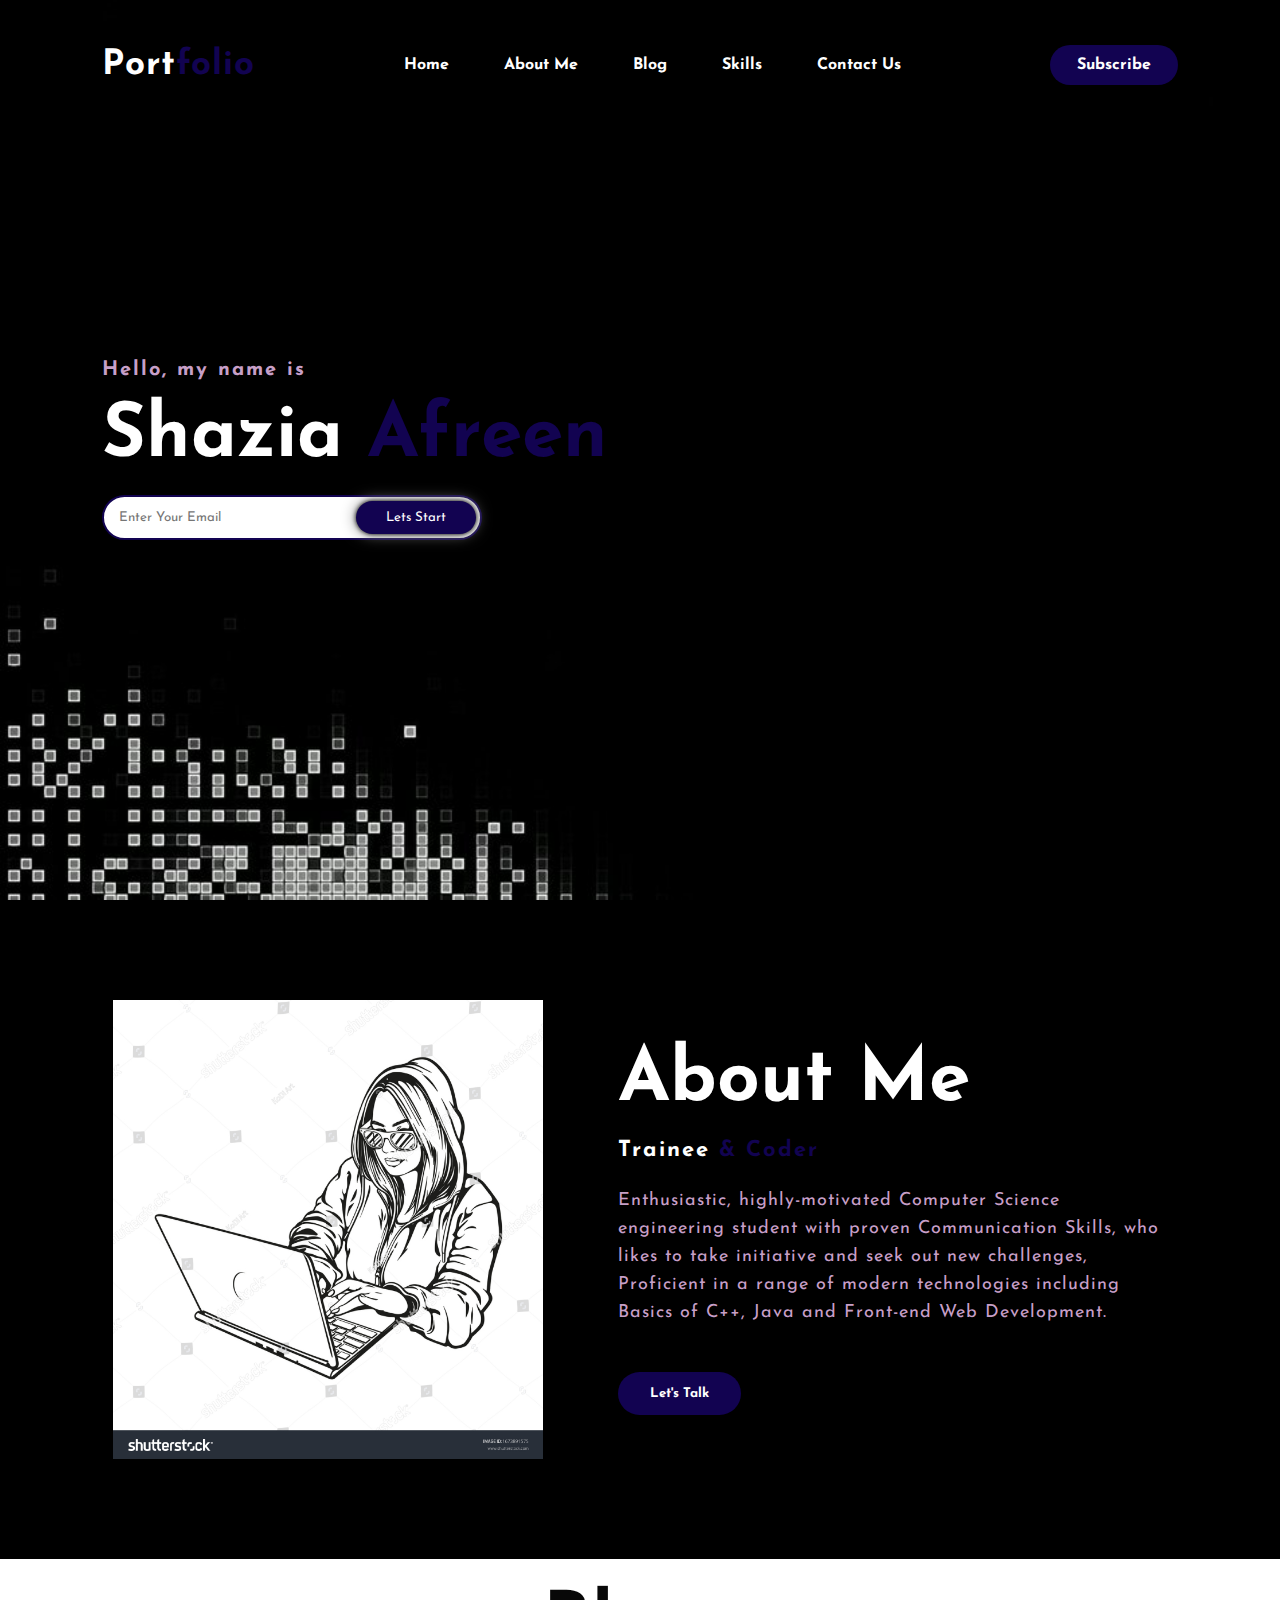
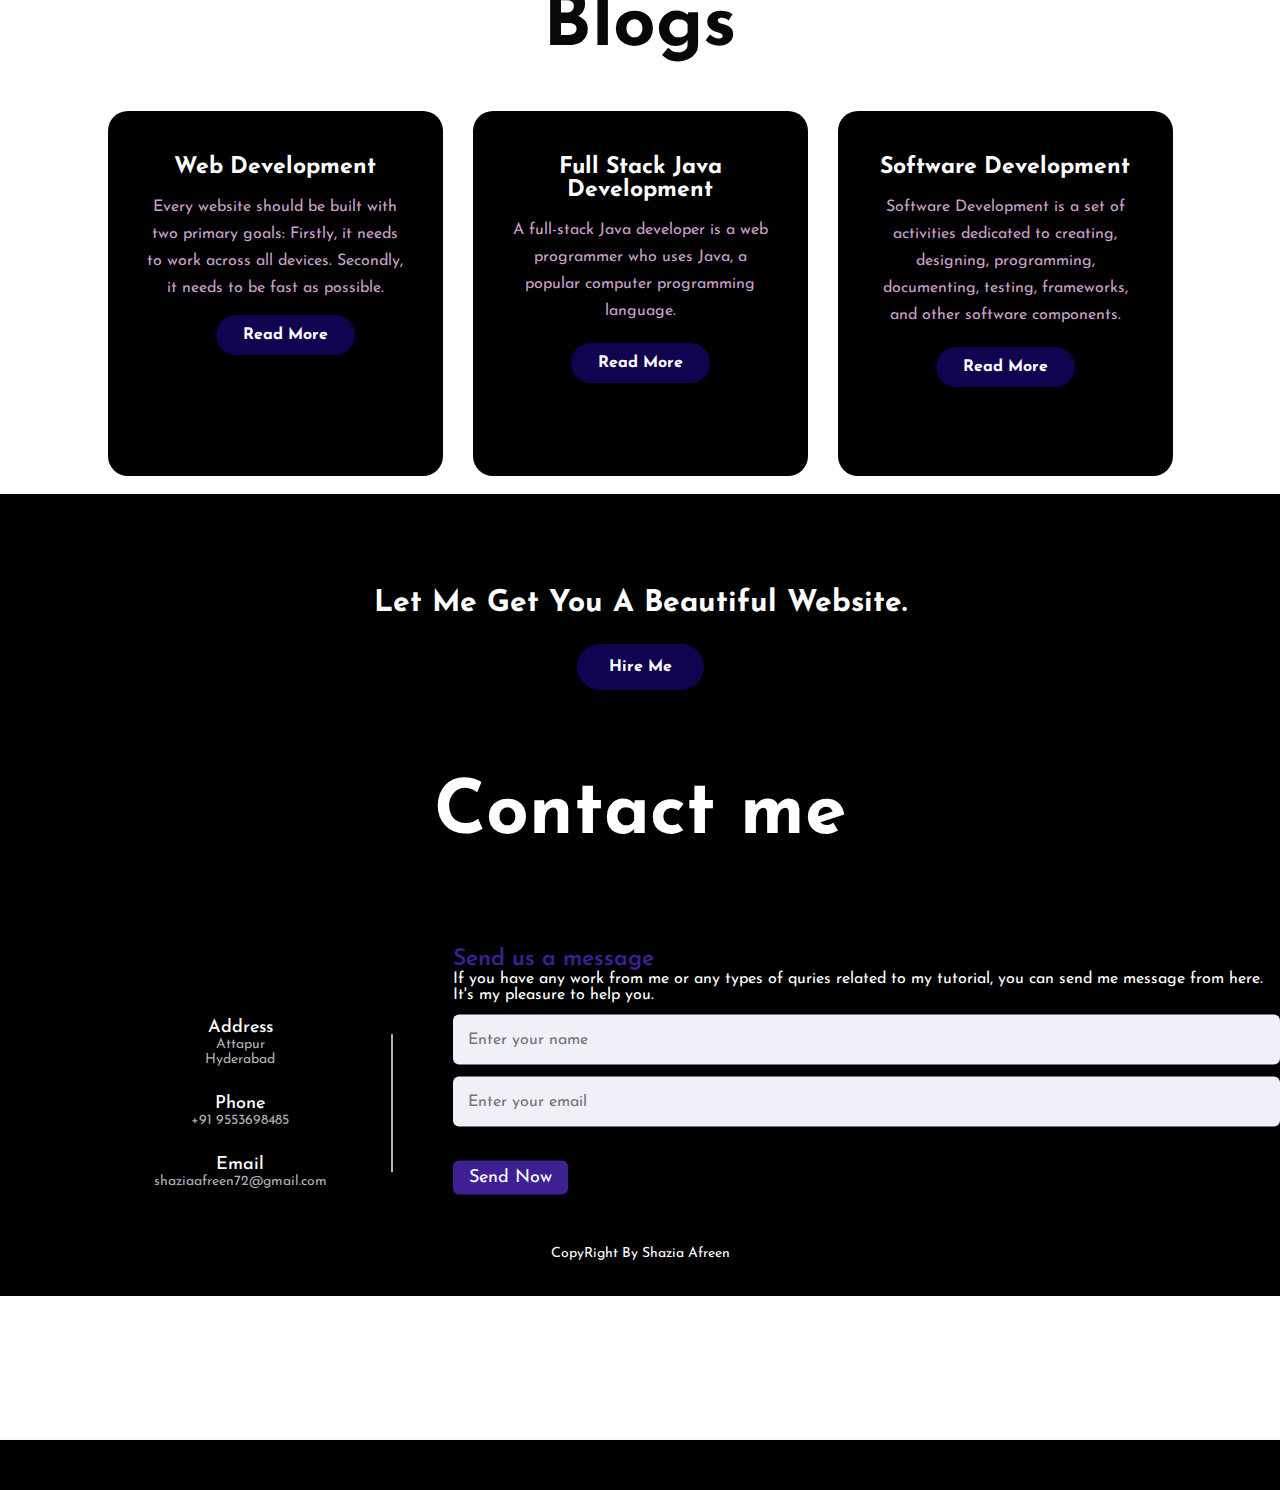
<file: index.html>
<html><head>
	<title>Portfolio website</title>
	<link rel="stylesheet" type="text/css" href="stylee1.css">

	<link rel="preconnect" href="https://fonts.gstatic.com">
  <link href="https://fonts.googleapis.com/css2?family=Josefin+Sans:ital,wght@0,100;0,200;0,300;0,400;0,500;0,600;0,700;1,100;1,200;1,300;1,400;1,500;1,600;1,700&amp;display=swap" rel="stylesheet">

  <link rel="stylesheet" href="https://cdnjs.cloudflare.com/ajax/libs/font-awesome/5.15.3/css/all.min.css" integrity="sha512-iBBXm8fW90+nuLcSKlbmrPcLa0OT92xO1BIsZ+ywDWZCvqsWgccV3gFoRBv0z+8dLJgyAHIhR35VZc2oM/gI1w==" crossorigin="anonymous" referrerpolicy="no-referrer">

</head>
<body>
	<!----hero Section start---->

	<div class="hero">
		<nav>
			<h2 class="logo">Port<span>folio</span></h2>
			<ul>
				
                <li> <a href="#Home">Home</a></li>
                <li><a href="#About Me">About Me</a></li>
                <li><a href="#Blog">Blog</a></li>
               <li><a href="#Skills">Skills</a></li>
            <li><a href="#Contact Us">Contact Us</a></li>
			</ul>
			<a href="https://www.linkedin.com/in/shazia-afreenn/" class="btn">Subscribe</a>
		</nav>

		<div class="content">
			<h4 id="Home">Hello, my name is</h4>
			<h1>Shazia <span>Afreen</span></h1>
			<div class="newslatter">
				<form>
					<input type="email" name="email" id="mail" placeholder="Enter Your Email">
					<input type="submit" name="submit" value="Lets Start">
				</form>
			</div>
		</div>
	</div>

	<!----About section start---->
	<section class="about">
		<div class="main">
			<img src="about.jpg">
			<div class="about-text">
				<h2 id="About Me">About Me</h2>
				<h5>Trainee <span>&amp; Coder</span></h5>
				<p>Enthusiastic, highly-motivated Computer Science engineering student with proven Communication Skills, who likes to take initiative and seek out new challenges, Proficient in a range of modern technologies including Basics of C++, Java and Front-end Web Development.</p>
				<button type="button">Let's Talk</button>
			</div>
		</div>
	</section>

	<!-----blog section start----------->
	<div class="Blog">
		<div class="title">
			<h2 id="Blog">Blogs</h2>
		</div>

		<div class="box">
			<div class="card">
				<i class="fas fa-bars"></i>
				<h5 id="Blog">Web Development</h5>
				<div class="pra">
					<p>Every website should be built with two primary goals: Firstly, it needs to work across all devices. Secondly, it needs to be fast as possible.</p>

					<p style="text-align: center;">
						<li><a class="btn" href="http://127.0.0.1:5500/webdevelopment.html" >Read More</a></li>
					</p>
				</div>
			</div>

			<div class="card">
				<i class="far fa-user"></i>
				<h5>Full Stack Java Development</h5>
				<div class="pra">
					<p>A full-stack Java developer is a web programmer who uses Java, a popular computer programming language. </p>

					<p style="text-align: center;">
						<a class="btn" href="http://127.0.0.1:5500/fullstack.html">Read More</a>
					</p>
				</div>
			</div>

			<div class="card">
				<i class="far fa-bell"></i>
				<h5>Software Development</h5>
				<div class="pra">
					<p>Software Development is a set of activities dedicated to creating, designing, programming, documenting, testing, frameworks, and other software components.</p>

					<p style="text-align: center;">
						<a class="btn" href="http://127.0.0.1:5500/software.html">Read More</a>
					</p>
				</div>
			</div>
		</div>
	</div>

	<!------Contact Me------>
	<div class="contact-me">
		<p id="Contact Us">Let Me Get You A Beautiful Website.</p>
		<a class="button-two" href="https://www.linkedin.com/in/shazia-afreenn/">Hire Me</a>
	</div>
 <br><br><br><br><br><br><br>
	<!------footer start--------->
	<footer>
		 
		<section id="contact">
            <div class="section-content">
                <h1 class="headinng">Contact me</h1>
                
                <div class="container">
                    <div class="content">
                      <div class="left-side">
                        <div class="address details">
                          <i class="fas fa-map-marker-alt"></i>
                          <div class="topic">Address</div>
                          <div class="text-one">Attapur</div>
                          <div class="text-two">Hyderabad</div>
                        </div>
                        <div class="phone details">
                          <i class="fas fa-phone-alt"></i>
                          <div class="topic">Phone</div>
                          
                          <div class="text-two">+91 9553698485</div>
                        </div>
                        <div class="email details">
                          <i class="fas fa-envelope"></i>
                          <div class="topic">Email</div>
                          <div class="text-one">shaziaafreen72@gmail.com</div>
                          </div>
                      </div>
                      <div class="right-side"> <br>
                        <div class="topic-text">Send us a message</div>
                        <p>If you have any work from me or any types of quries related to my tutorial, you can send me message from here. It's my pleasure to help you.</p>
                        <form action="#">
                        <div class="input-box">
                          <input type="text" placeholder="Enter your name">
                        </div>
                        <div class="input-box">
                          <input type="text" placeholder="Enter your email">
                        </div>
                        <div class="input-box message-box">
                        </div>
                        <div class="button">
                          <input type="button" value="Send Now" >
                        </div>
                      </form>
                     </div>
                    </div>
                </div>
              
            </div>
        </section> <br><br>
		<p class="end">CopyRight By Shazia Afreen</p>
	</footer>

</body>
</html>
</file>
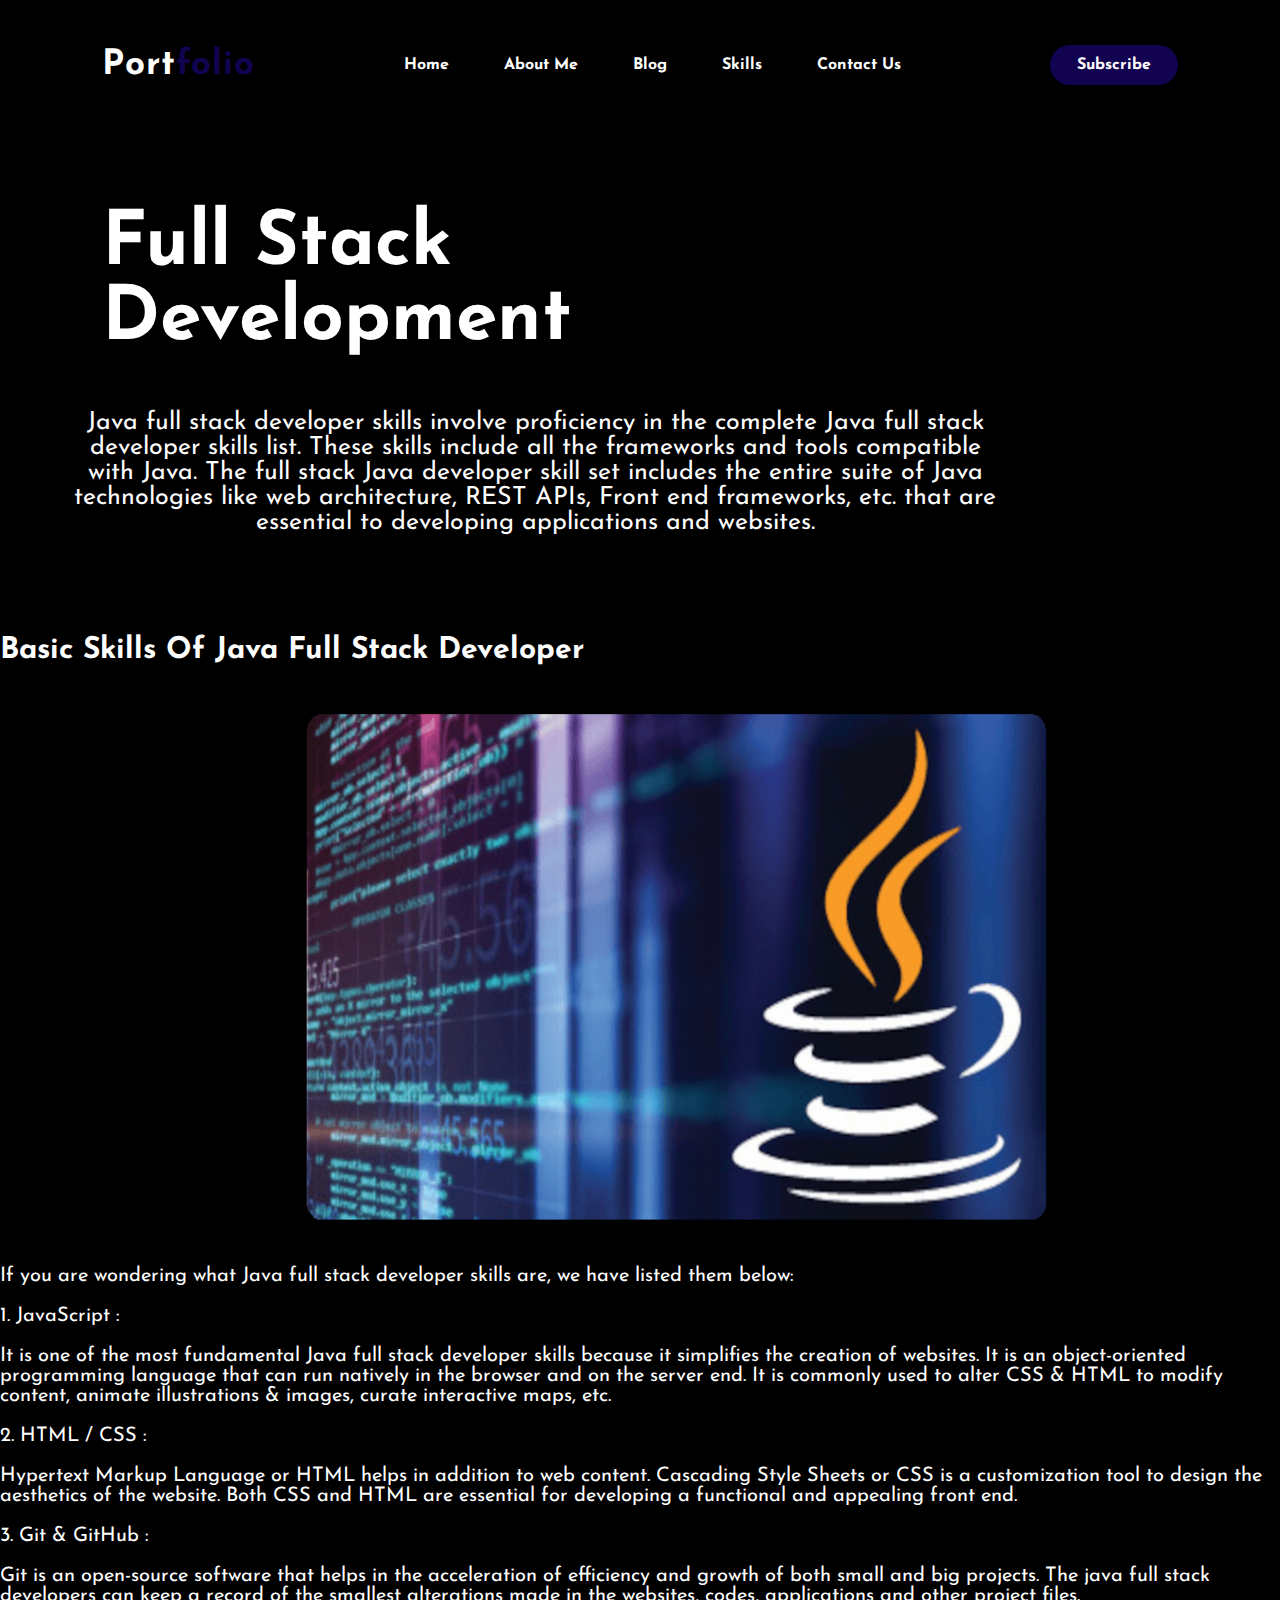
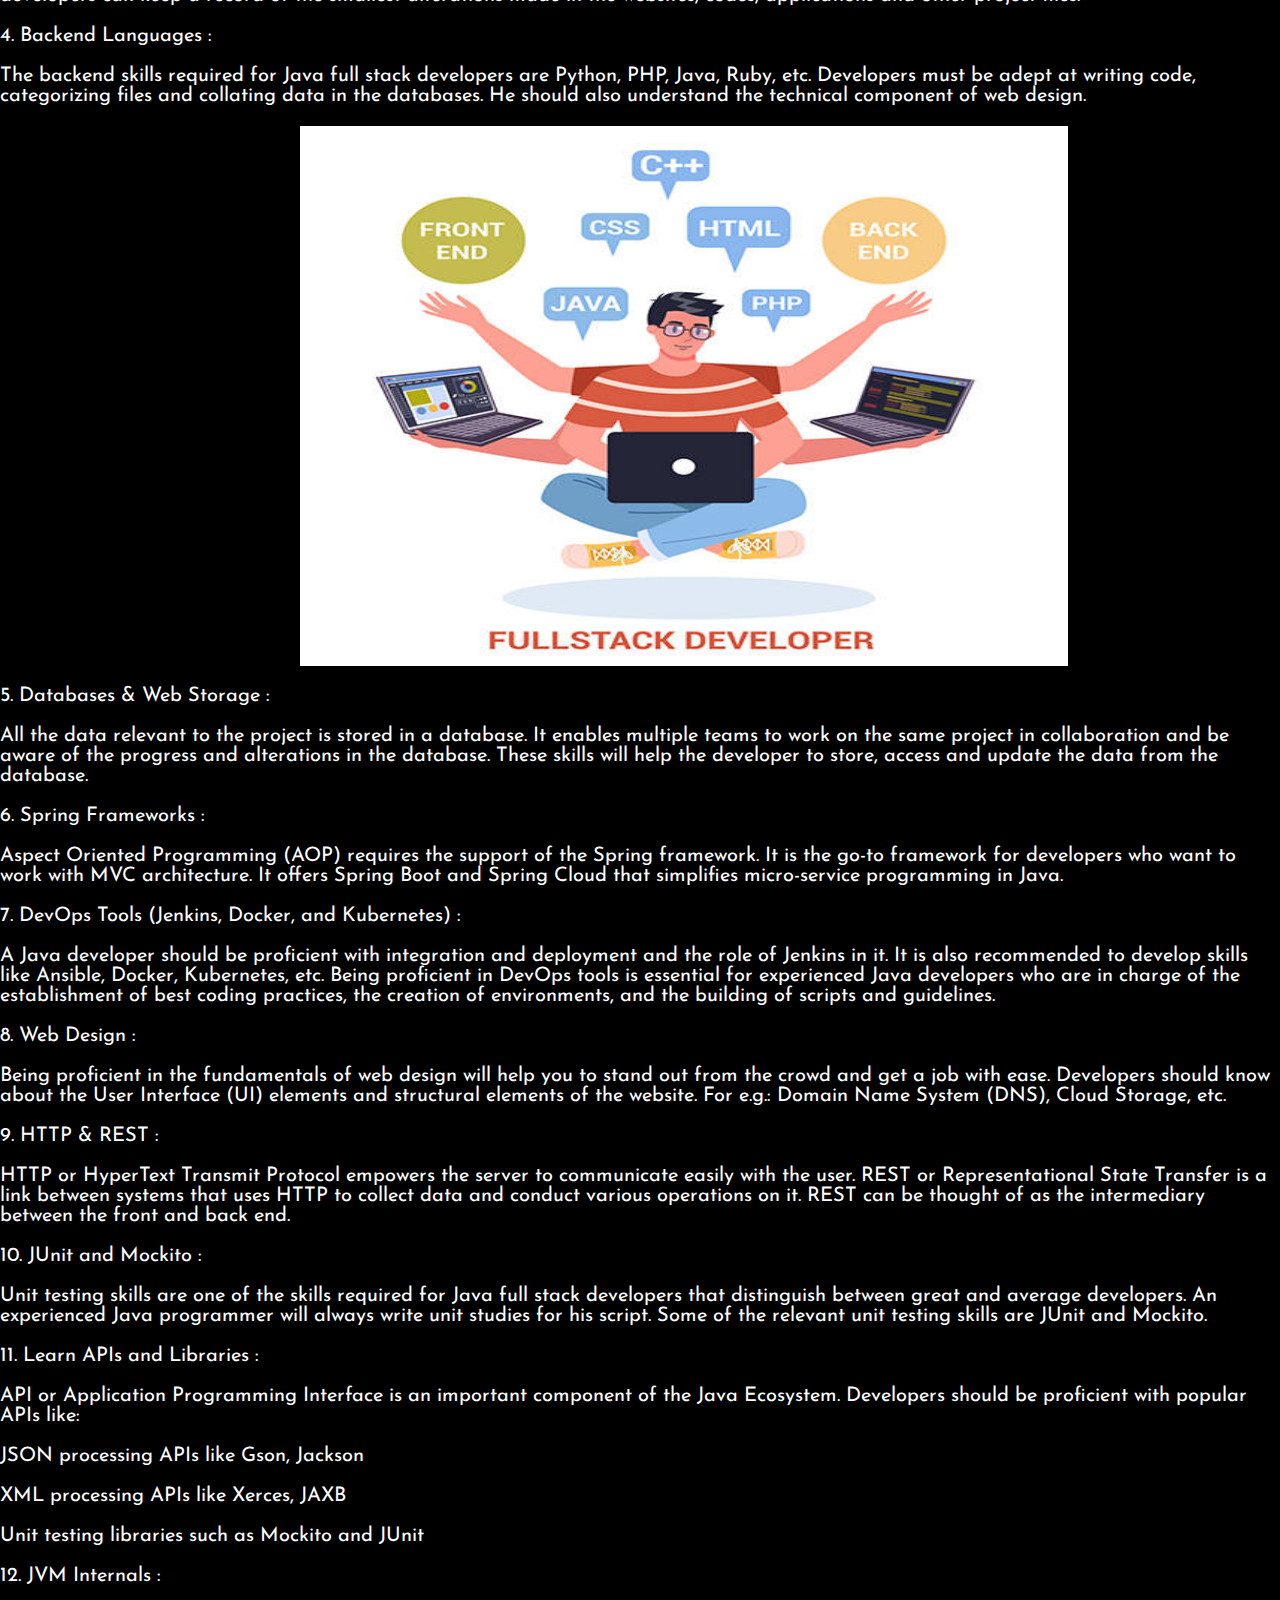
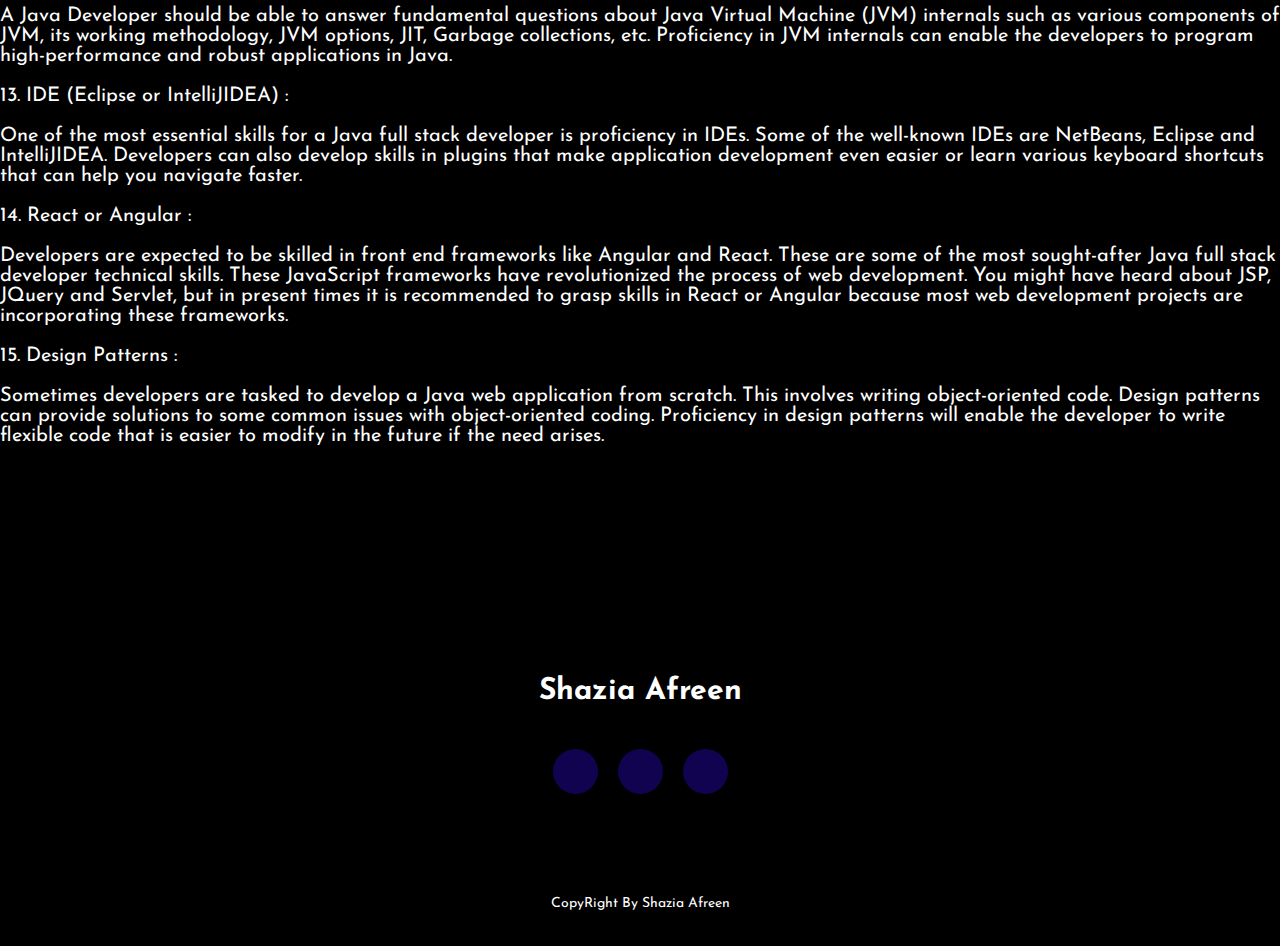
<file: fullstack.html>
<html><head>
	<title>Portfolio website</title>
	<link rel="stylesheet" type="text/css" href="style3.css">
    <link rel="preconnect" type="text" href="exx1.html">
	<link rel="preconnect" href="https://fonts.gstatic.com">
  <link href="https://fonts.googleapis.com/css2?family=Josefin+Sans:ital,wght@0,100;0,200;0,300;0,400;0,500;0,600;0,700;1,100;1,200;1,300;1,400;1,500;1,600;1,700&amp;display=swap" rel="stylesheet">

  <link rel="stylesheet" href="https://cdnjs.cloudflare.com/ajax/libs/font-awesome/5.15.3/css/all.min.css" integrity="sha512-iBBXm8fW90+nuLcSKlbmrPcLa0OT92xO1BIsZ+ywDWZCvqsWgccV3gFoRBv0z+8dLJgyAHIhR35VZc2oM/gI1w==" crossorigin="anonymous" referrerpolicy="no-referrer">

</head>
<body>
	<!----hero Section start---->

	<div class="hero">
		<nav>
			<h2 class="logo">Port<span>folio</span></h2>
			<ul>
				
                <li> <a href="exx1.html#Home">Home</a></li>
                <li><a href="exx1.html#About Me">About Me</a></li>
                <li><a href="exx1.html#Blog">Blog</a></li>
               <li><a href="exx1.html#Skills">Skills</a></li>
            <li><a href="exx1.html#Contact Us">Contact Us</a></li>
			</ul>
			<a href="#" class="btn">Subscribe</a>
		</nav>
        <div class="matter1">
            <nav>
                <h1>Full Stack Development</h1>
                <p>
                    Java full stack developer skills involve proficiency in the complete Java full stack developer skills list. These skills include all the frameworks and tools compatible with Java. The full stack Java developer skill set includes the entire suite of Java technologies like web architecture, REST APIs, Front end frameworks, etc. that are essential to developing applications and websites. 
                </p>
            </nav>
        </div>
    <!---Skills section-->
    <section class="skills1">
        <div class="skills1-text">
            <h2>Basic Skills Of Java Full Stack Developer</h2> <br><br>
            <p>
                <img src="java-full-stack.png" alt=""> <br><br>
                If you are wondering what Java full stack developer skills are, we have listed them below: <br><br>

                1. JavaScript : <br><br>
                It is one of the most fundamental Java full stack developer skills because it simplifies the creation of websites. It is an object-oriented programming language that can run natively in the browser and on the server end. It is commonly used to alter CSS & HTML to modify content, animate illustrations & images, curate interactive maps, etc. 
                <br><br>
                2. HTML / CSS : <br><br>
                Hypertext Markup Language or HTML helps in addition to web content. Cascading Style Sheets or CSS is a customization tool to design the aesthetics of the website. Both CSS and HTML are essential for developing a functional and appealing front end. 
                <br><br>
                3. Git & GitHub : <br><br>
                Git is an open-source software that helps in the acceleration of efficiency and growth of both small and big projects. The java full stack developers can keep a record of the smallest alterations made in the websites, codes, applications and other project files. 
                <br><br>
                4. Backend Languages : <br><br>
                The backend skills required for Java full stack developers are Python, PHP, Java, Ruby, etc. Developers must be adept at writing code, categorizing files and collating data in the databases. He should also understand the technical component of web design. 
                <br><br>
                <img src="fullstackdev.jpg" alt=""> <br><br>
                5. Databases & Web Storage : <br><br>
                All the data relevant to the project is stored in a database. It enables multiple teams to work on the same project in collaboration and be aware of the progress and alterations in the database. These skills will help the developer to store, access and update the data from the database. 
                <br><br>
                6. Spring Frameworks : <br><br>
                Aspect Oriented Programming (AOP) requires the support of the Spring framework. It is the go-to framework for developers who want to work with MVC architecture. It offers Spring Boot and Spring Cloud that simplifies micro-service programming in Java. 
                <br><br>
                7. DevOps Tools (Jenkins, Docker, and Kubernetes) : <br><br>
                A Java developer should be proficient with integration and deployment and the role of Jenkins in it. It is also recommended to develop skills like Ansible, Docker, Kubernetes, etc. Being proficient in DevOps tools is essential for experienced Java developers who are in charge of the establishment of best coding practices, the creation of environments, and the building of scripts and guidelines. 
                <br><br>
                8. Web Design : <br><br>
                Being proficient in the fundamentals of web design will help you to stand out from the crowd and get a job with ease. Developers should know about the User Interface (UI) elements and structural elements of the website. For e.g.: Domain Name System (DNS), Cloud Storage, etc. 
                <br><br>
                9. HTTP & REST : <br><br>
                HTTP or HyperText Transmit Protocol empowers the server to communicate easily with the user. REST or Representational State Transfer is a link between systems that uses HTTP to collect data and conduct various operations on it. REST can be thought of as the intermediary between the front and back end.  
                <br><br>
                10. JUnit and Mockito : <br><br>
                Unit testing skills are one of the skills required for Java full stack developers that distinguish between great and average developers. An experienced Java programmer will always write unit studies for his script. Some of the relevant unit testing skills are JUnit and Mockito. 
                <br><br>
                11. Learn APIs and Libraries : <br><br>
                API or Application Programming Interface is an important component of the Java Ecosystem. Developers should be proficient with popular APIs like: 
                <br><br>
                JSON processing APIs like Gson, Jackson <br><br>
                XML processing APIs like Xerces, JAXB <br><br>
                Unit testing libraries such as Mockito and JUnit <br><br>
                12. JVM Internals : <br><br>
                A Java Developer should be able to answer fundamental questions about Java Virtual Machine (JVM) internals such as various components of JVM, its working methodology, JVM options, JIT, Garbage collections, etc. Proficiency in JVM internals can enable the developers to program high-performance and robust applications in Java. 
                <br><br>
                13. IDE (Eclipse or IntelliJIDEA) :<br><br>
                One of the most essential skills for a Java full stack developer is proficiency in IDEs. Some of the well-known IDEs are NetBeans, Eclipse and IntelliJIDEA. Developers can also develop skills in plugins that make application development even easier or learn various keyboard shortcuts that can help you navigate faster. 
                <br><br>
                14. React or Angular :<br><br>
                Developers are expected to be skilled in front end frameworks like Angular and React. These are some of the most sought-after Java full stack developer technical skills. These JavaScript frameworks have revolutionized the process of web development. You might have heard about JSP, JQuery and Servlet, but in present times it is recommended to grasp skills in React or Angular because most web development projects are incorporating these frameworks. 
                <br><br>
                15. Design Patterns : <br><br>
                Sometimes developers are tasked to develop a Java web application from scratch. This involves writing object-oriented code. Design patterns can provide solutions to some common issues with object-oriented coding. Proficiency in design patterns will enable the developer to write flexible code that is easier to modify in the future if the need arises.  
            </p>
        </div>
    </section>
     <!------footer start--------->
	<footer>
		<p>Shazia Afreen</p>
		
		<div class="social">
			<a href="#"><i class="fab fa-facebook-f"></i></a>
			<a href="#"><i class="fab fa-instagram"></i></a>
			<a href="#"><i class="fab fa-dribbble"></i></a>
		</div>
		<p class="end">CopyRight By Shazia Afreen</p>
	</footer>
    </div></body>
</body>    
</html>
</file>
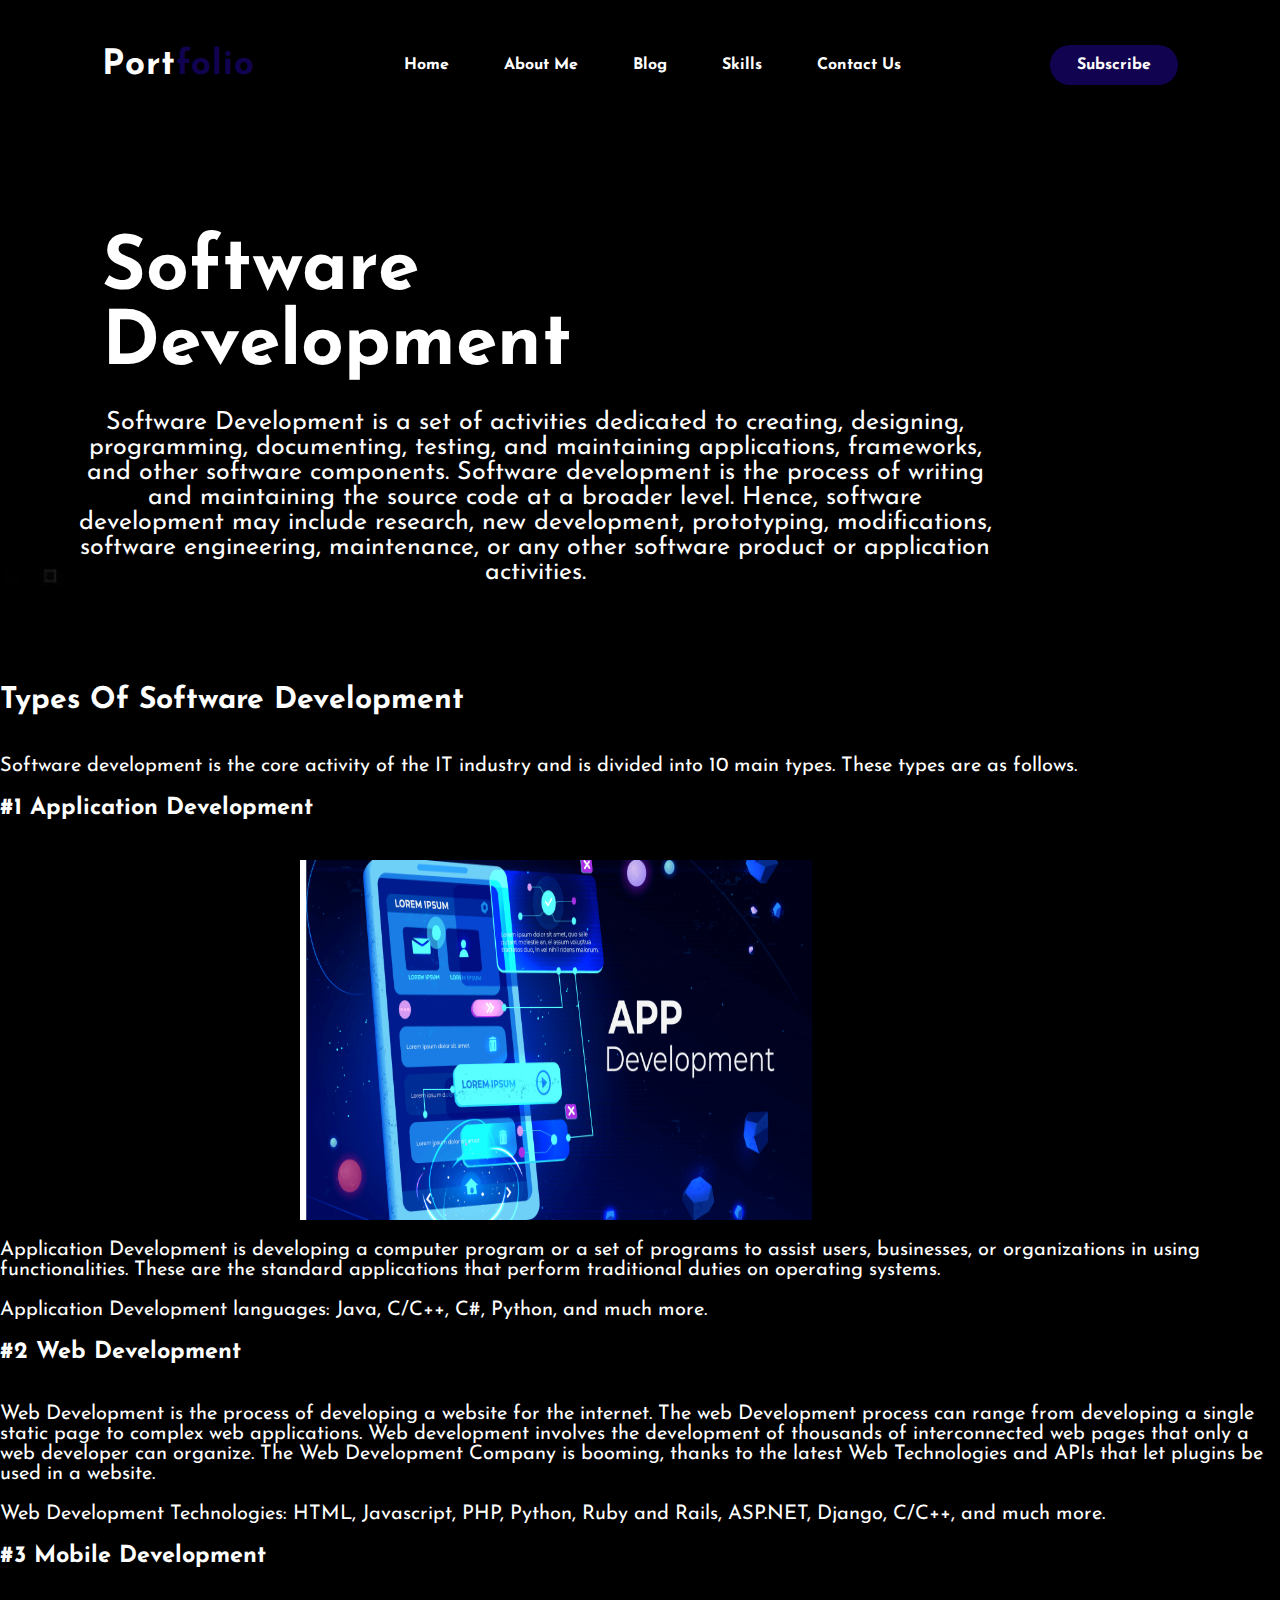
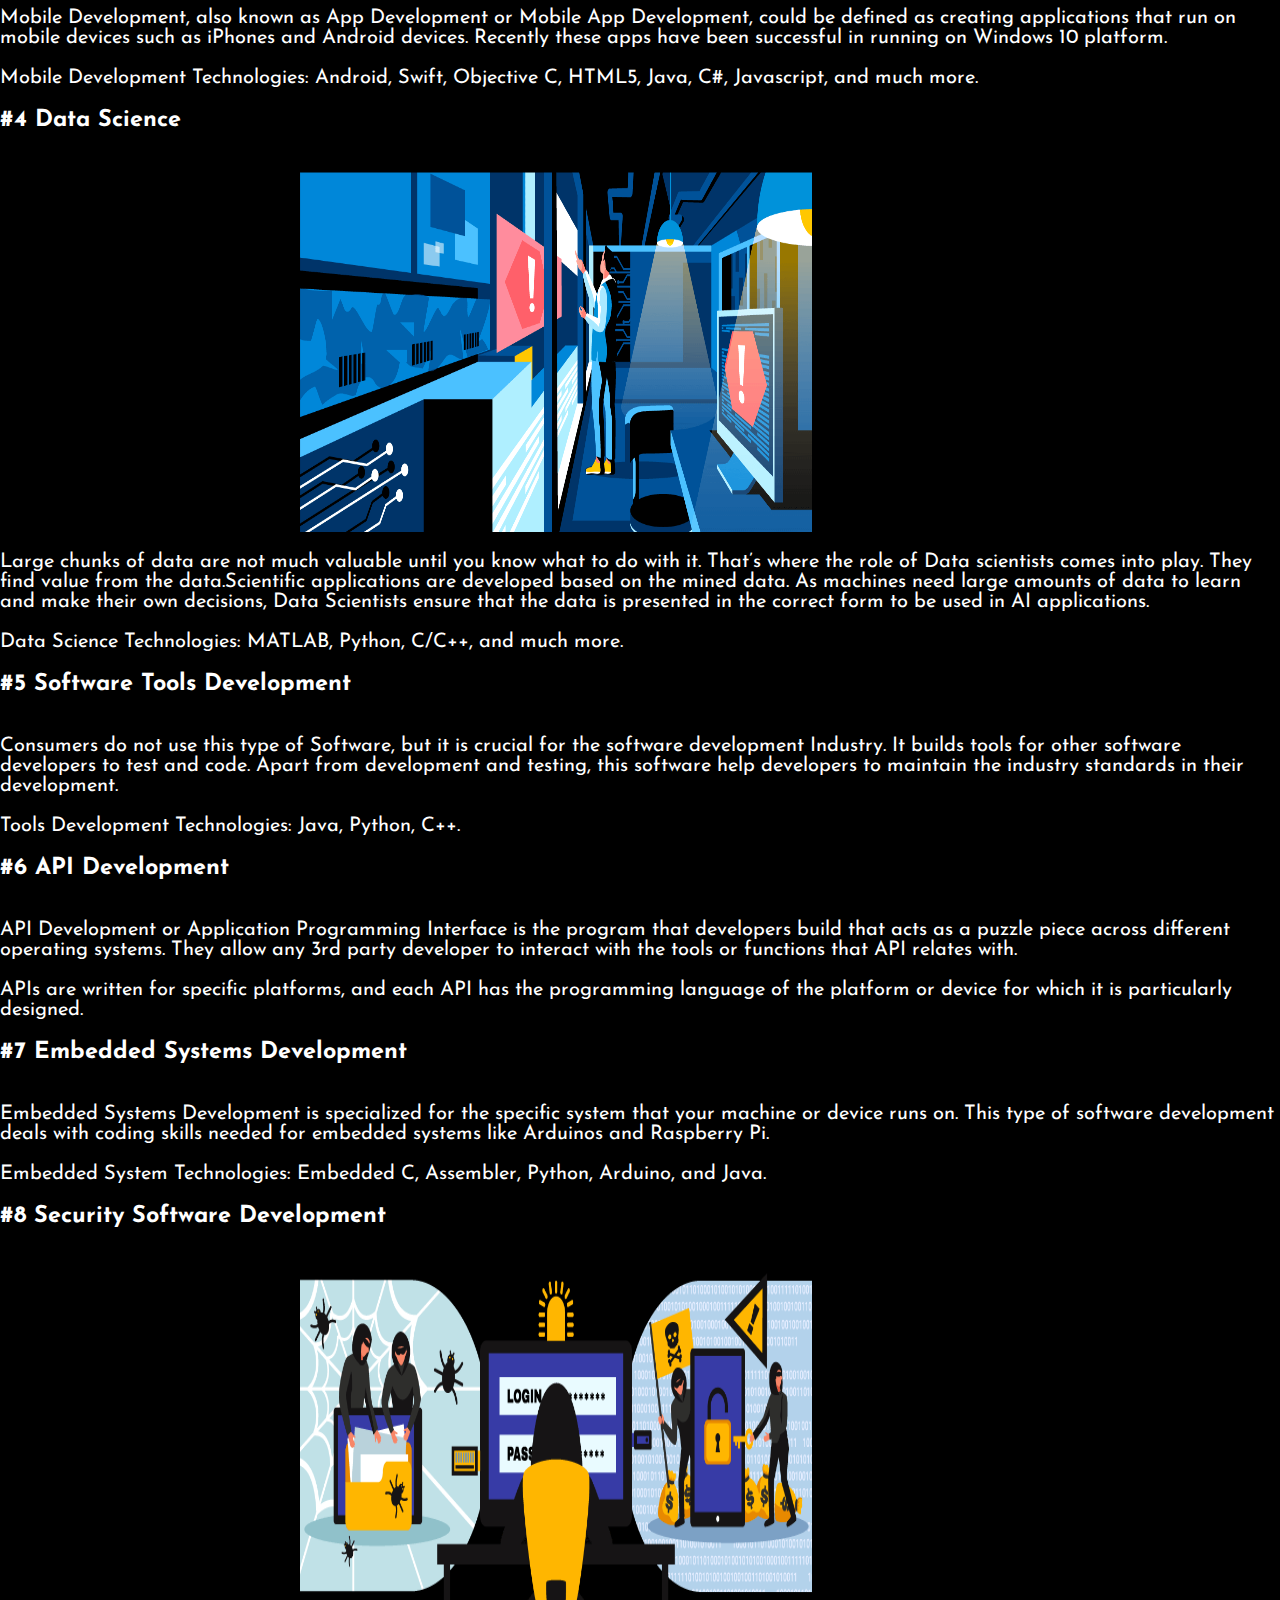
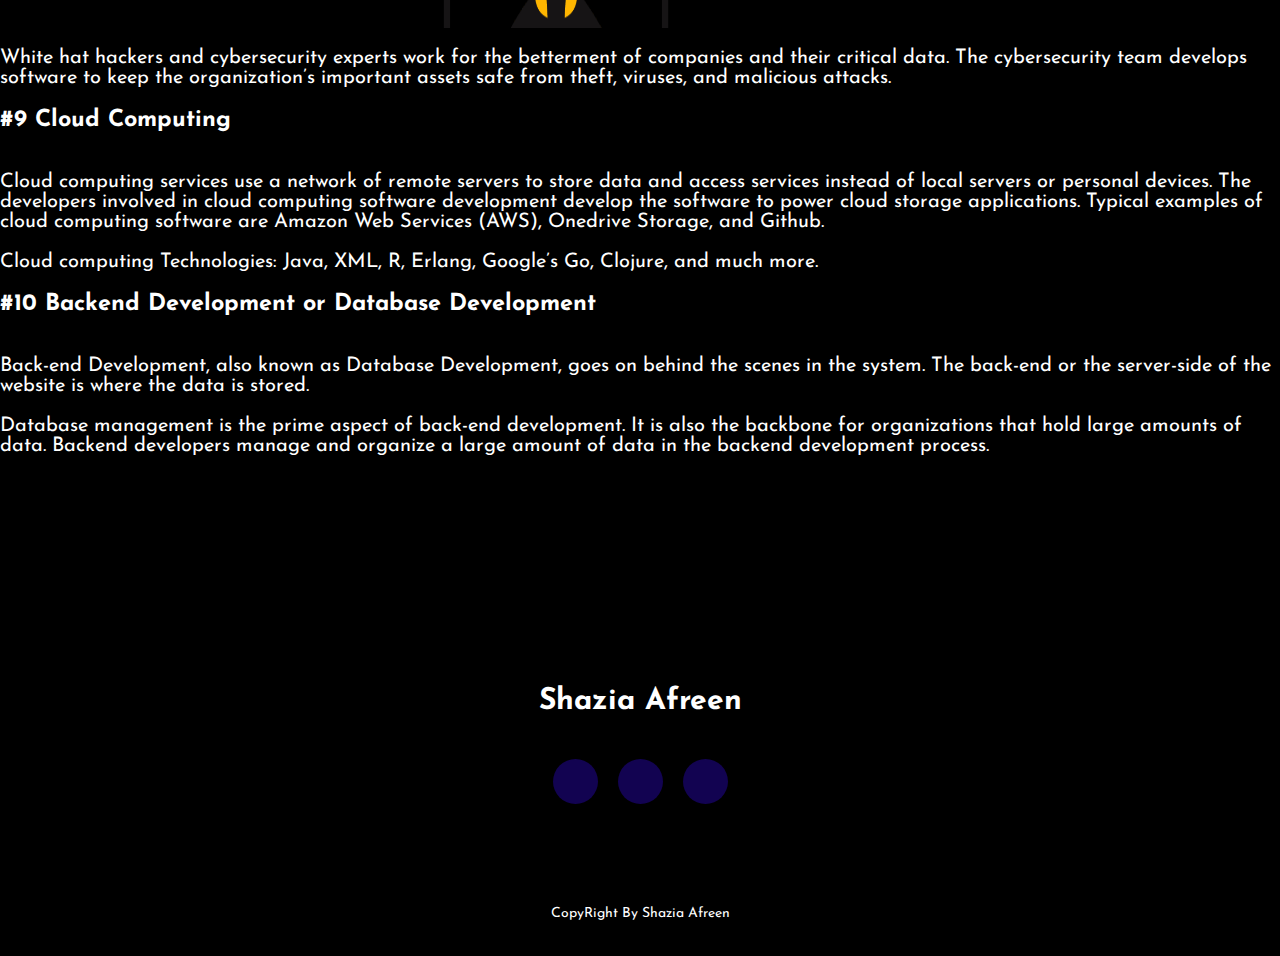
<file: software.html>
<html><head>
	<title>Portfolio website</title>
	<link rel="stylesheet" type="text/css" href="style4.css">
    <link rel="preconnect" type="text" href="exx1.html">
	<link rel="preconnect" href="https://fonts.gstatic.com">
  <link href="https://fonts.googleapis.com/css2?family=Josefin+Sans:ital,wght@0,100;0,200;0,300;0,400;0,500;0,600;0,700;1,100;1,200;1,300;1,400;1,500;1,600;1,700&amp;display=swap" rel="stylesheet">

  <link rel="stylesheet" href="https://cdnjs.cloudflare.com/ajax/libs/font-awesome/5.15.3/css/all.min.css" integrity="sha512-iBBXm8fW90+nuLcSKlbmrPcLa0OT92xO1BIsZ+ywDWZCvqsWgccV3gFoRBv0z+8dLJgyAHIhR35VZc2oM/gI1w==" crossorigin="anonymous" referrerpolicy="no-referrer">

</head>
<body>
	<!----hero Section start---->

	<div class="hero">
		<nav>
			<h2 class="logo">Port<span>folio</span></h2>
			<ul>
				
                <li> <a href="exx1.html">Home</a></li>
                <li><a href="exx1.html#About Me">About Me</a></li>
                <li><a href="exx1.html#Blog">Blog</a></li>
               <li><a href="exx1.html#Skills">Skills</a></li>
            <li><a href="exx1.html#Contact Us">Contact Us</a></li>
			</ul>
			<a href="#" class="btn">Subscribe</a>
		</nav>
        <div class="matter2">
            <nav>
                <h1>Software Development</h1>
                <p>
                    Software Development is a set of activities dedicated to creating, designing, programming, documenting, testing, and maintaining applications, frameworks, and other software components. Software development is the process of writing and maintaining the source code at a broader level. Hence, software development may include research, new development, prototyping, modifications, software engineering, maintenance, or any other software product or application activities.


                </p>
            </nav>
        </div>
        <!---Types Section-->
        <section class="types">
            <div class="types-text">
                <h2>Types Of Software Development</h2><br><br>
                <p>
                    Software development is the core activity of the IT industry and is divided into 10 main types. These types are as follows. <br><br>
                    <h3> #1 Application Development</h3> <br><br>
                    <img src="Top-Mobile-App-Development-Companies-in-Delhi-1.png" alt=""> <br><br>
                    Application Development is developing a computer program or a set of programs to assist users, businesses, or organizations in using functionalities. These are the standard applications that perform traditional duties on operating systems. 
                    <br><br>
                    Application Development languages: Java, C/C++, C#, Python, and much more. <br><br>
                    <h3> #2 Web Development </h3><br><br>
                    Web Development is the process of developing a website for the internet. The web Development process can range from developing a single static page to complex web applications. 
                    Web development involves the development of thousands of interconnected web pages that only a web developer can organize. The Web Development Company is booming, thanks to the latest Web Technologies and APIs that let plugins be used in a website.
                    <br><br>
                    Web Development Technologies: HTML, Javascript, PHP, Python, Ruby and Rails, ASP.NET, Django, C/C++, and much more.
                    <br><br>
                   <h3> #3 Mobile Development </h3> <br><br>
                    Mobile Development, also known as App Development or Mobile App Development, could be defined as creating applications that run on mobile devices such as iPhones and Android devices. Recently these apps have been successful in running on Windows 10 platform. 
                    <br><br>
                    Mobile Development Technologies: Android, Swift, Objective C, HTML5, Java, C#, Javascript, and much more.<br><br>
                    <h3>#4 Data Science</h3> <br><br>
                    <img src="data-science.png" alt=""> <br><br>
                    Large chunks of data are not much valuable until you know what to do with it. That’s where the role of Data scientists comes into play. They find value from the data.Scientific applications are developed based on the mined data. As machines need large amounts of data to learn and make their own decisions, Data Scientists ensure that the data is presented in the correct form to be used in AI applications. 
                    <br><br>
                    Data Science Technologies: MATLAB, Python, C/C++, and much more.<br><br>
                    <h3>#5 Software Tools Development</h3> <br><br>
                    Consumers do not use this type of Software, but it is crucial for the software development Industry. It builds tools for other software developers to test and code. Apart from development and testing, this software help developers to maintain the industry standards in their development.
                    <br><br>
                    Tools Development Technologies: Java, Python, C++.
                    <br><br>
                    <h3>#6 API Development</h3> <br><br>
                    API Development or Application Programming Interface is the program that developers build that acts as a puzzle piece across different operating systems. They allow any 3rd party developer to interact with the tools or functions that API relates with. 
                    <br><br>
                    APIs are written for specific platforms, and each API has the programming language of the platform or device for which it is particularly designed.<br><br>
                    <h3>#7 Embedded Systems Development </h3><br><br>
                    Embedded Systems Development is specialized for the specific system that your machine or device runs on. This type of software development deals with coding skills needed for embedded systems like Arduinos and Raspberry Pi.
                    <br><br>
                    Embedded System Technologies: Embedded C, Assembler, Python, Arduino, and Java. 
                    <br><br>
                    <h3>#8 Security Software Development</h3> <br><br>
                    <img src="security-software.png" alt=""> <br><br>
                    White hat hackers and cybersecurity experts work for the betterment of companies and their critical data. The cybersecurity team develops software to keep the organization’s important assets safe from theft, viruses, and malicious attacks.<br><br>
                    <h3>#9 Cloud Computing </h3><br><br>
                    Cloud computing services use a network of remote servers to store data and access services instead of local servers or personal devices. The developers involved in cloud computing software development develop the software to power cloud storage applications. Typical examples of cloud computing software are Amazon Web Services (AWS), Onedrive Storage, and Github.
                    <br><br>
                    Cloud computing Technologies: Java, XML, R, Erlang, Google’s Go, Clojure, and much more.<br><br>
                   <h3> #10 Backend Development or Database Development </h3><br><br>
                    Back-end Development, also known as Database Development, goes on behind the scenes in the system. The back-end or the server-side of the website is where the data is stored. <br><br>

                    Database management is the prime aspect of back-end development. It is also the backbone for organizations that hold large amounts of data. Backend developers manage and organize a large amount of data in the backend development process. 
                </p>
            </div>
        </section>
        <!------footer start--------->
	<footer>
		<p>Shazia Afreen</p>
		
		<div class="social">
			<a href="#"><i class="fab fa-facebook-f"></i></a>
			<a href="#"><i class="fab fa-instagram"></i></a>
			<a href="#"><i class="fab fa-dribbble"></i></a>
		</div>
		<p class="end">CopyRight By Shazia Afreen</p>
	</footer>
    </div></body>
</body>    
</html>
</file>
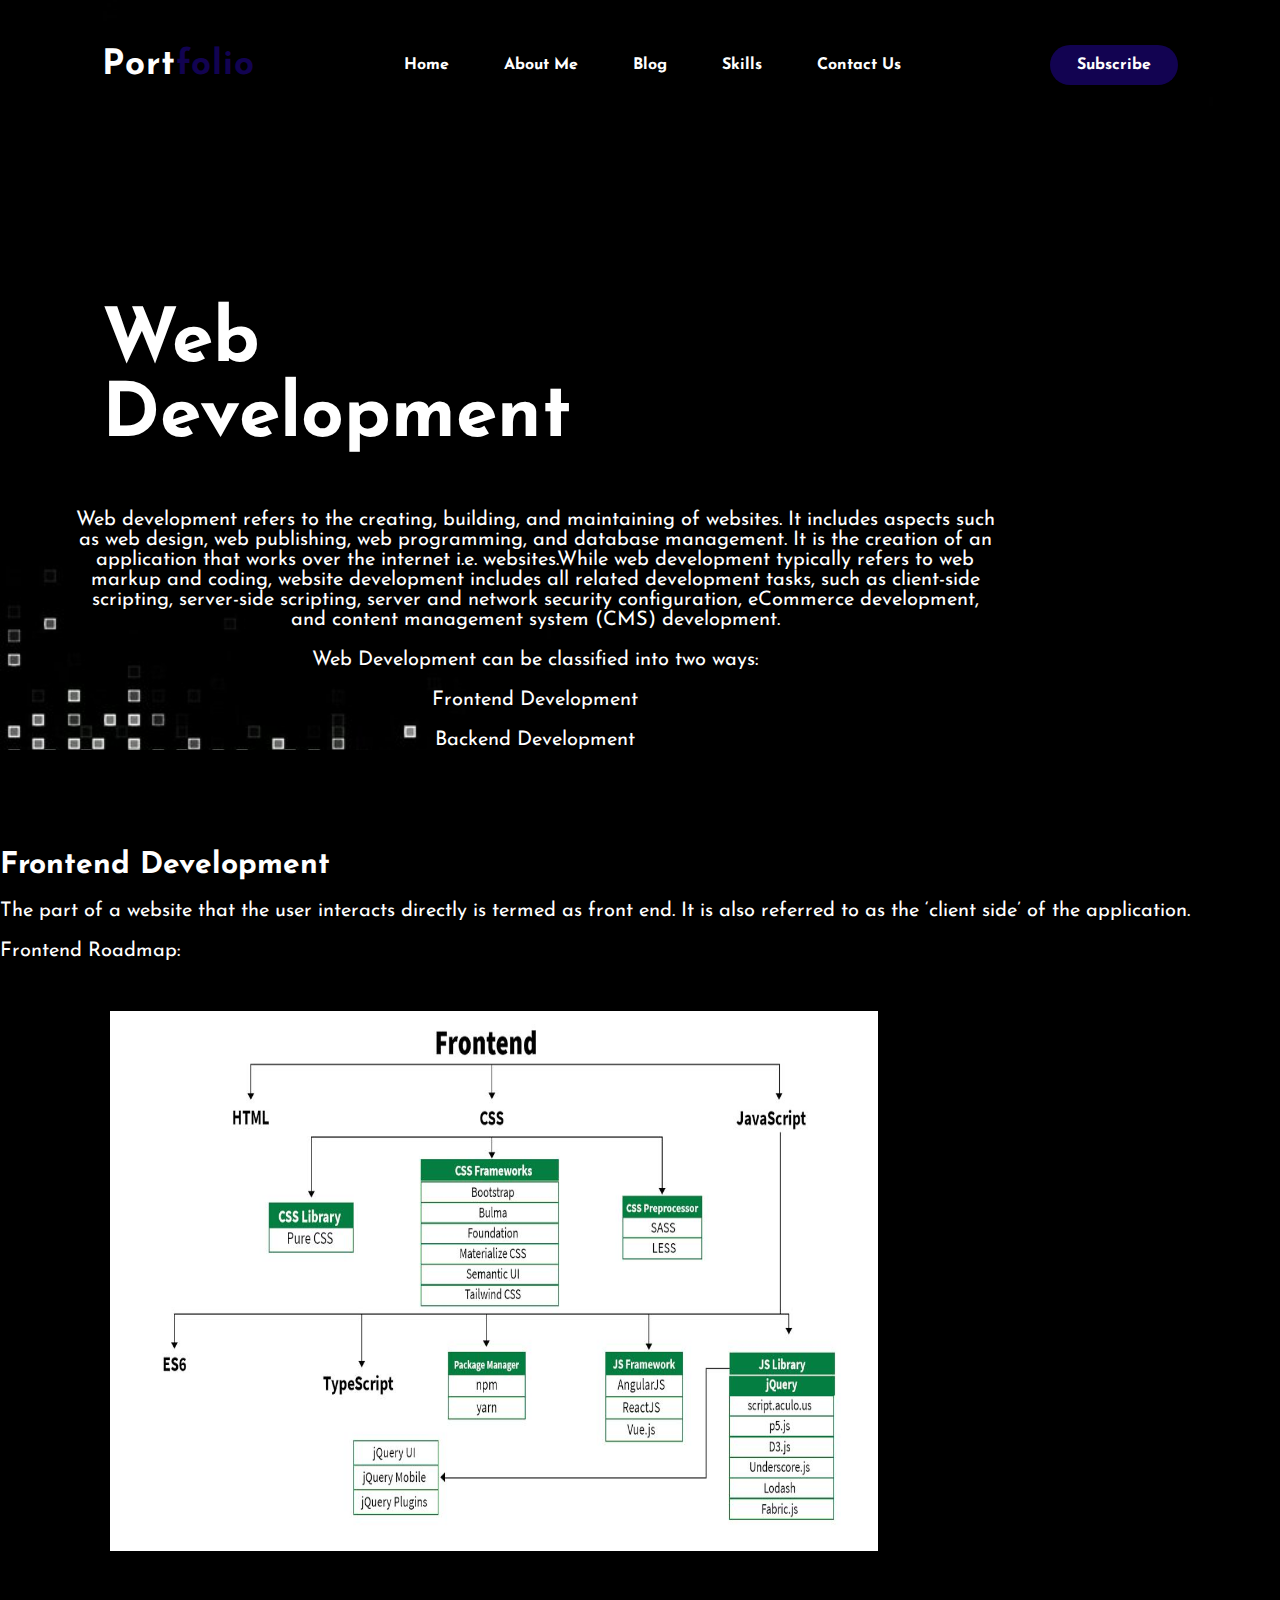
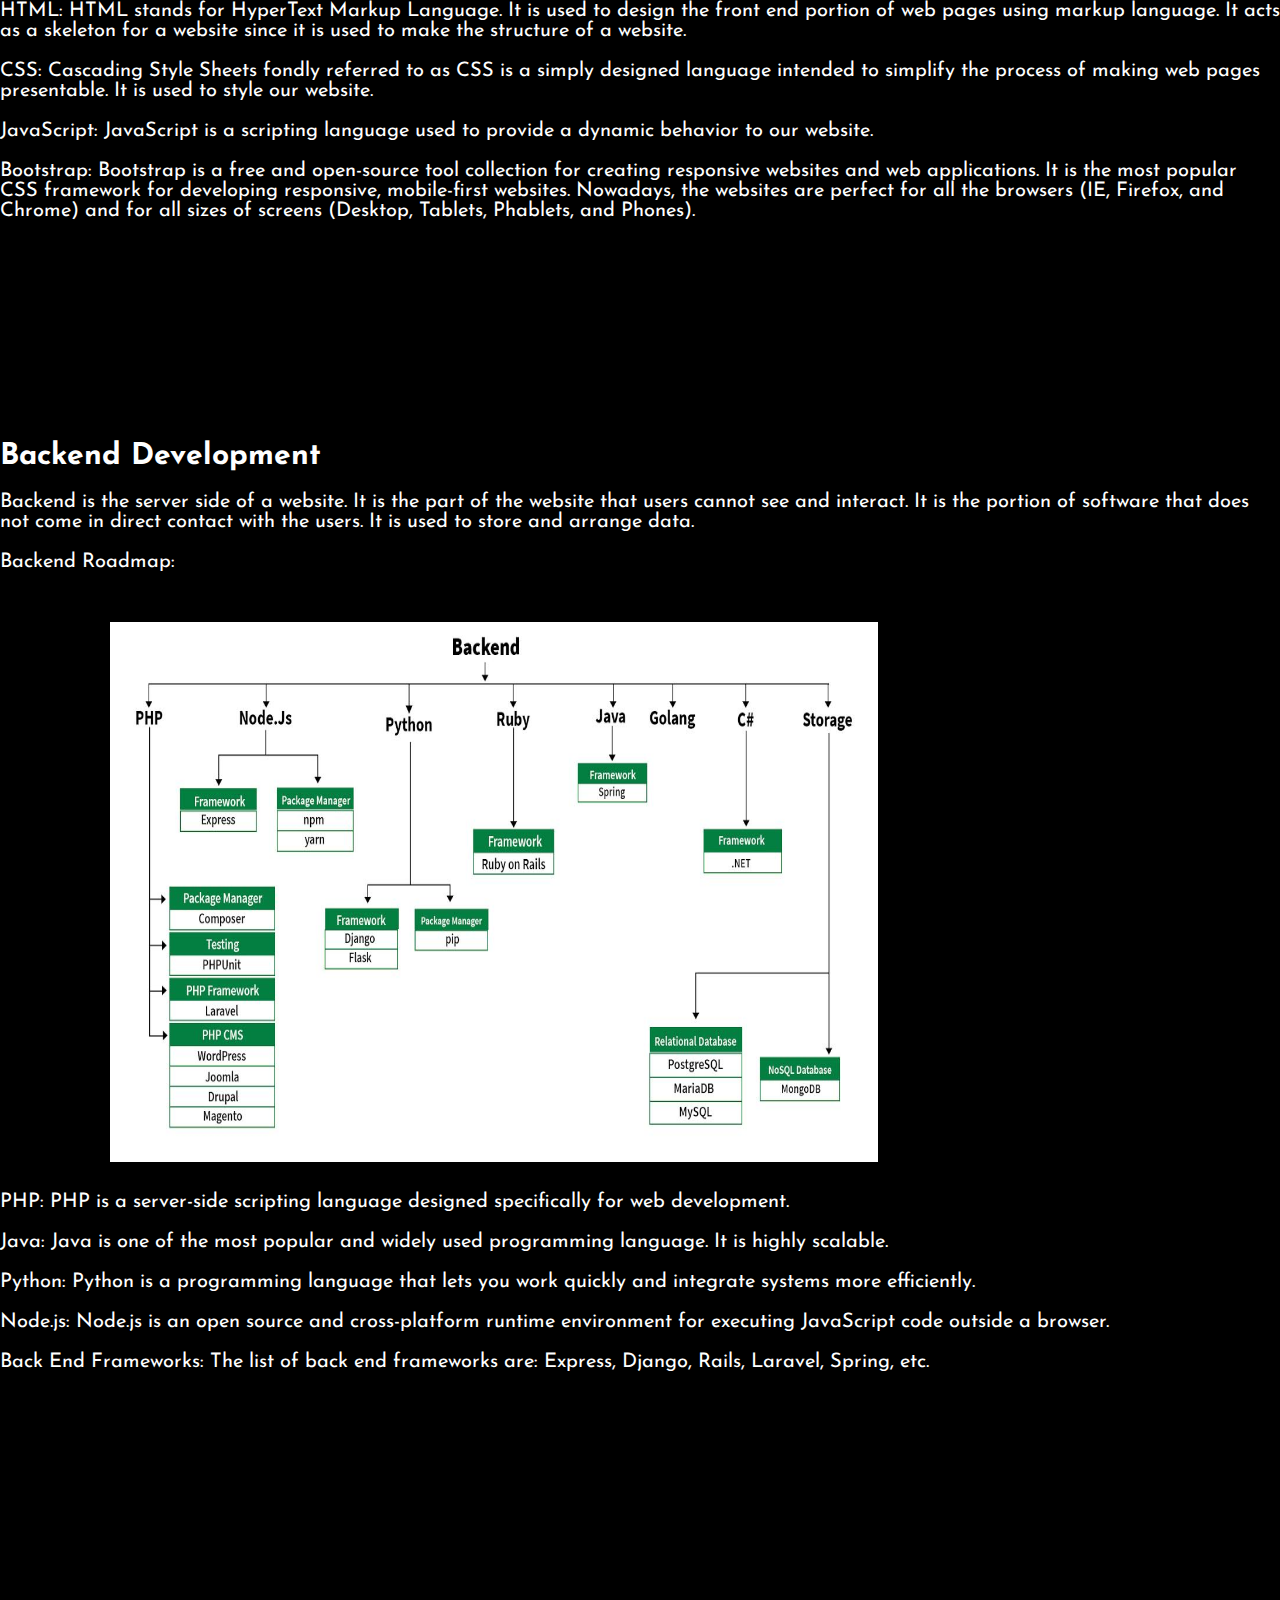
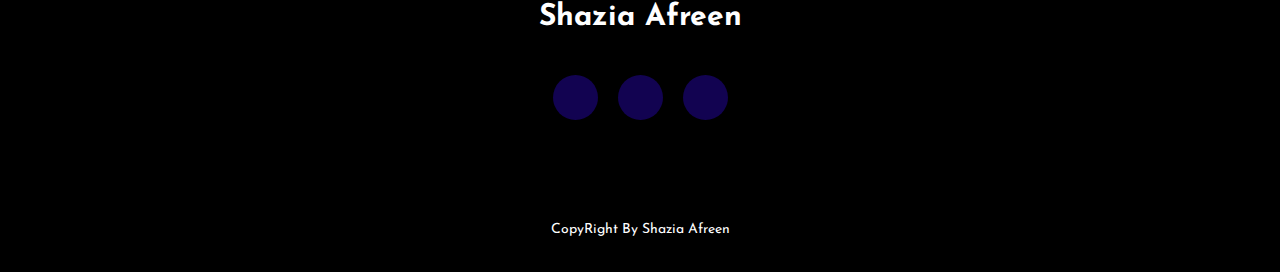
<file: webdevelopment.html>
<html><head>
	<title>Portfolio website</title>
	<link rel="stylesheet" type="text/css" href="style2.css">
    <link rel="preconnect" type="text" href="exx1.html">
	<link rel="preconnect" href="https://fonts.gstatic.com">
  <link href="https://fonts.googleapis.com/css2?family=Josefin+Sans:ital,wght@0,100;0,200;0,300;0,400;0,500;0,600;0,700;1,100;1,200;1,300;1,400;1,500;1,600;1,700&amp;display=swap" rel="stylesheet">

  <link rel="stylesheet" href="https://cdnjs.cloudflare.com/ajax/libs/font-awesome/5.15.3/css/all.min.css" integrity="sha512-iBBXm8fW90+nuLcSKlbmrPcLa0OT92xO1BIsZ+ywDWZCvqsWgccV3gFoRBv0z+8dLJgyAHIhR35VZc2oM/gI1w==" crossorigin="anonymous" referrerpolicy="no-referrer">

</head>
<body>
	<!----hero Section start---->

	<div class="hero">
		<nav>
			<h2 class="logo">Port<span>folio</span></h2>
			<ul>
				
                <li> <a href="exx1.html#Home">Home</a></li>
                <li><a href="exx1.html#About Me">About Me</a></li>
                <li><a href="exx1.html#Blog">Blog</a></li>
               <li><a href="exx1.html#Skills">Skills</a></li>
            <li><a href="exx1.html#Contact Us">Contact Us</a></li>
			</ul>
			<a href="#" class="btn">Subscribe</a>
		</nav>
        <div class="matter"> 
            <nav>
               <h1>Web Development</h1>
               <p>Web development refers to the creating, building, and maintaining of websites. It includes aspects such as web design, web publishing, web programming, and database management. It is the creation of an application that works over the internet i.e. websites.While web development typically refers to web markup and coding, website development includes all related development tasks, such as client-side scripting, server-side scripting, server and network security configuration, eCommerce development, and content management system (CMS) development.<br><br>

                Web Development can be classified into two ways:<br><br>
                Frontend Development<br><br>
                Backend Development
                </p>
            </nav>
        </div>
        <!-----Frontend matter starts-->
        <section class="frontend">
            <div class="frontend-text">
                <h2 class="head1">Frontend Development</h2><br>
                <p>The part of a website that the user interacts directly is termed as front end. It is also referred to as the ‘client side’ of the application.
                        <br><br>
                    Frontend Roadmap:</p>
                    <br>
                    <img class="roadmap" src="frontend-design-roadmap.jpeg" alt=""> <br> <br>
                    <p>HTML: HTML stands for HyperText Markup Language. It is used to design the front end portion of web pages using markup language. It acts as a skeleton for a website since it is used to make the structure of a website. <br><br>
                    CSS: Cascading Style Sheets fondly referred to as CSS is a simply designed language intended to simplify the process of making web pages presentable. It is used to style our website. <br><br>
                    JavaScript: JavaScript is a scripting language used to provide a dynamic behavior to our website. <br><br>
                    Bootstrap: Bootstrap is a free and open-source tool collection for creating responsive websites and web applications. It is the most popular CSS framework for developing responsive, mobile-first websites. Nowadays, the websites are perfect for all the browsers (IE, Firefox, and Chrome) and for all sizes of screens (Desktop, Tablets, Phablets, and Phones). <br> <br>
                     </p>
            </div>

        </section>
        <!---Backend matter starts-->
        <section class="backend">
            <div class="backend-text">
                <h2 class="head2">Backend Development</h2><br>
                <p>Backend is the server side of a website. It is the part of the website that users cannot see and interact. It is the portion of software that does not come in direct contact with the users. It is used to store and arrange data.
                    <br><br>
                    Backend Roadmap:</p>
                    <br>
                    <img class="roadmap" src="Backend-design-roadmap.jpeg" alt="">
                    <p>
                        PHP: PHP is a server-side scripting language designed specifically for web development. <br><br>
                        Java: Java is one of the most popular and widely used programming language. It is highly scalable. <br> <br>
                        Python: Python is a programming language that lets you work quickly and integrate systems more efficiently. <br><br>
                        Node.js: Node.js is an open source and cross-platform runtime environment for executing JavaScript code outside a browser. <br><br> 
                        Back End Frameworks: The list of back end frameworks are: Express, Django, Rails, Laravel, Spring, etc.
                    </p>
            </div>
        </section>
     
     <!------footer start--------->
	  <footer>
		<p>Shazia Afreen</p>
		
		<div class="social">
			<a href="#"><i class="fab fa-facebook-f"></i></a>
			<a href="#"><i class="fab fa-instagram"></i></a>
			<a href="#"><i class="fab fa-dribbble"></i></a>
		</div>
		<p class="end">CopyRight By Shazia Afreen</p>
	 </footer>
  </div>     
</body>
</html>
</file>
<file: stylee1.css>
*{
	padding: 0px;
	margin: 0px;
	font-family: 'Josefin Sans', sans-serif;
	box-sizing: border-box;
}
.hero{
	height: 100vh;
	width: 100%;
	background-image: url(back1.jpg);
	background-size: cover;
	background-position: left;
}
nav{
	display: flex;
	align-items: center;
	justify-content: space-between;
	padding-top: 45px;
	padding-left: 8%;
	padding-right: 8%;
}
.logo{
	color: white;
	font-size: 35px;
	letter-spacing: 1px;
	cursor: pointer;
}
span{
	color: #120351;
}
nav ul li{
	list-style-type: none;
	display: inline-block;
	padding: 10px  25px;
}
nav ul li a{
	color: white;
	text-decoration: none;
	font-weight: bold;
	text-transform: capitalize;
}
nav ul li a:hover{
	color: #120351;
	transition: .4s;
}
.btn{
	background-color:#120351;
	color: white;
	text-decoration: none;
	border: 2px solid transparent;
	font-weight: bold;
	padding: 10px 25px;
	border-radius: 30px;
	transition: transform .4s; 
}
.btn:hover{
	transform: scale(1.2);
}
.content{
	position: absolute;
	top: 50%;
	left:8%;
	transform: translateY(-50%);
}
h1{
	color: white;
	margin: 20px 0px 20px;
	font-size: 75px;
}
h3{
	color: white;
	font-size: 25px;
	margin-bottom: 50px;
}
h4{
	color: #fcfc;
	letter-spacing: 2px;
	font-size: 20px;
}
.newslatter form{
	width: 380px;
	max-width: 100%;
	position: relative;
}
.newslatter form input:first-child{
	display: inline-block;
	width: 100%;
	padding: 14px 130px 14px 15px;
	border: 2px solid #120351;
	outline: none;
	border-radius: 30px;
}
.newslatter form input:last-child{
	position: absolute;
	display: inline-block;
	outline: none;
	border: none;
	padding: 10px 30px;
	border-radius: 30px;
	background-color:#120351;
	color: white;
	box-shadow: 0px 0px 5px #000, 0px 0px 15px #858585;
	top: 6px;
	right: 6px; 
}

.about{
	width: 100%;
	padding: 100px 0px;
	background-color: #000000;
}
.about img{
	height: auto;
	width: 430px;
}
.about-text{
	width: 550px;
}
.main{
	width: 1130px;
	max-width: 95%;
	margin: 0 auto;
	display: flex;
	align-items: center;
	justify-content: space-around;
}
.about-text h2{
	color: white;
	font-size: 75px;
	text-transform: capitalize;
	margin-bottom: 20px;
}
.about-text h5{
	color: white;
	letter-spacing: 2px;
	font-size: 22px;
	margin-bottom: 25px;
	text-transform: capitalize;
}
.about-text p{
	color: #fcfc;
	letter-spacing: 1px;
	line-height: 28px;
	font-size: 18px;
	margin-bottom: 45px;
}
button{
	background-color:#120351;
	color: white;
	text-decoration: none;
	border: 2px solid transparent;
	font-weight: bold;
	padding: 13px 30px;
	border-radius: 30px;
	transition: .4s; 
}
button:hover{
	background-color: transparent;
	border: 2px solid #120351;
	cursor: pointer;
}

.service{
	background: #000000;
	width: 100%;
	padding: 100px 0px;
}
.title h2{
	color: rgb(8, 8, 8);
	font-size: 75px;
	width: 1130px;
	margin: 30px auto;
	text-align: center;
}
.box{
	display: flex;
	justify-content: center;
	align-items: center;
	min-height: 400px;
}
.card{
	height: 365px;
	width: 335px;
	padding: 20px 35px;
	background: #000000;
	border-radius: 20px;
	margin: 15px;
	position: relative;
	overflow: hidden;
	text-align: center;
}
.card i{
	font-size: 50px;
	display: block;
	text-align: center;
	margin: 25px 0px;
	color: #120351;

}
h5{
	color: white;
	font-size: 23px;
	margin-bottom: 15px;
}
.pra p{
	color: #fcfc;
	font-size: 16px;
	line-height: 27px;
	margin-bottom: 25px;
}
.card .button{
	background-color:#120351;
	color: white;
	text-decoration: none;
	border: 2px solid transparent;
	font-weight: bold;
	padding: 9px 22px;
	border-radius: 30px;
	transition: .4s; 
}
.card .button:hover{
	background-color: transparent;
	border: 2px solid #120351;
	cursor: pointer;
}
.contact-me{
	width: 100%;
	height: 290px;
	background: #000000;
	display: flex;
	align-items: center;
	flex-direction: column;
	justify-content: center;
}
.contact-me p{
	color: white;
	font-size: 30px;
	font-weight: bold;
	margin-bottom: 25px;
}
.contact-me .button-two{
	background-color:#120351;
	color: white;
	text-decoration: none;
	border: 2px solid transparent;
	font-weight: bold;
	padding: 13px 30px;
	border-radius: 30px;
	transition: .4s; 
}
.contact-me .button-two:hover{
	background-color: transparent;
	border: 2px solid #120351;
	cursor: pointer;
}
footer{
	position: relative;
	width: 100%;
	height: 400px;
	background: #000000;
    color: white;
	display: flex;
	flex-direction: column;
	align-items: center;
	justify-content: center;
}


.headinng{
    
    margin-bottom: 500px;
    position: relative;
	width: 100%;
	height: 250px;
	background: #000000;
    color: white;
	display: flex;
	flex-direction: column;
	align-items: center;
	justify-content: center;
}
.container{
  width: 100%;
  background: black;
  border-radius: 6px;
  padding: 20px 1435px 30px 40px;
  box-shadow: 0 5px 10px rgba(0, 0, 0, 0.2);
}
.container .content{
  display: flex;
  align-items: center;
  justify-content: space-between;
}
.container .content .left-side{
  width: 25%;
  height: 100%;
  display: flex;
  flex-direction: column;
  align-items: center;
  justify-content: center;
  margin-top: 15px;
  position: relative;
}
.content .left-side::before{
  content: '';
  position: absolute;
  height: 70%;
  width: 2px;
  right: -15px;
  top: 50%;
  transform: translateY(-50%);
  background: #afafb6;
}
.content .left-side .details{
  margin: 14px;
  text-align: center;
}
.content .left-side .details i{
  font-size: 30px;
  color: #3e2093;
  margin-bottom: 10px;
}
.content .left-side .details .topic{
  font-size: 18px;
  font-weight: 500;
}
.content .left-side .details .text-one,
.content .left-side .details .text-two{
  font-size: 14px;
  color: #afafb6;
}
.container .content .right-side{
  width: 75%;
  margin-left: 75px;
}
.content .right-side .topic-text{
  font-size: 23px;
  font-weight: 600;
  color: #3e2093;
}
.right-side .input-box{
  height: 50px;
  width: 100%;
  margin: 12px 0;
}
.right-side .input-box input,
.right-side .input-box textarea{
  height: 100%;
  width: 100%;
  border: none;
  outline: none;
  font-size: 16px;
  background: #F0F1F8;
  border-radius: 6px;
  padding: 0 15px;
  resize: none;
}
.right-side .message-box{
  min-height: 110px;
}
.right-side .input-box textarea{
  padding-top: 6px;
}
.right-side .button{
  display: inline-block;
  margin-top: -100px;
}
.right-side .button input[type="button"]{
  color: #fff;
  font-size: 18px;
  outline: none;
  border: none;
  padding: 8px 16px;
  border-radius: 6px;
  background: #3e2093;
  cursor: pointer;
  transition: all 0.3s ease;
}
.button input[type="button"]:hover{
  background: #5029bc;
}

@media (max-width: 950px) {
  .container{
    width: 90%;
    padding: 30px 40px 40px 35px ;
  }
  .container .content .right-side{
   width: 75%;
   margin-left: 55px;
}
}
@media (max-width: 820px) {
  .container{
    margin: 40px 0;
    height: 100%;
  }
  .container .content{
    flex-direction: column-reverse;
  }
 .container .content .left-side{
   width: 100%;
   flex-direction: row;
   margin-top: 40px;
   justify-content: center;
   flex-wrap: wrap;
 }
 .container .content .left-side::before{
   display: none;
 }
 .container .content .right-side{
   width: 100%;
   margin-left: 0;
 }
}
.end{
	position: absolute;
	color:#ffffff;
	bottom: 35px;
	font-size: 14px; 
    background-color: #000;
}
</file>
<file: style3.css>
*{
	padding: 0;
	margin: 0;
	font-family: 'Josefin Sans', sans-serif;
	box-sizing: border-box;
}
.hero{
	height: 100vh;
	width: 100%;
	background-image: url(back1.jpg);
	background-size: cover;
	background-position: left;
}
nav{
	display: flex;
	align-items: center;
	justify-content: space-between;
	padding-top: 45px;
	padding-left: 8%;
	padding-right: 8%;
}
.logo{
	color: white;
	font-size: 35px;
	letter-spacing: 1px;
	cursor: pointer;
}
span{
	color: #120351;
}
nav ul li{
	list-style-type: none;
	display: inline-block;
	padding: 10px  25px;
}
nav ul li a{
	color: white;
	text-decoration: none;
	font-weight: bold;
	text-transform: capitalize;
}
nav ul li a:hover{
	color: #120351;
	transition: .4s;
}
.btn{
	background-color:#120351;
	color: white;
	text-decoration: none;
	border: 2px solid transparent;
	font-weight: bold;
	padding: 10px 25px;
	border-radius: 30px;
	transition: transform .4s; 
}
.btn:hover{
	transform: scale(1.2);
}
.content{
	position: absolute;
	top: 50%;
	left:8%;
	transform: translateY(-50%);
}
span{
	color: #120351;
}
nav ul li{
	list-style-type: none;
	display: inline-block;
	padding: 10px  25px;
}
nav ul li a{
	color: white;
	text-decoration: none;
	font-weight: bold;
	text-transform: capitalize;
}
nav ul li a:hover{
	color: #120351;
	transition: .4s;
}
.btn{
	background-color:#120351;
	color: white;
	text-decoration: none;
	border: 2px solid transparent;
	font-weight: bold;
	padding: 10px 25px;
	border-radius: 30px;
	transition: transform .4s; 
}
.btn:hover{
	transform: scale(1.2);
}
.content{
	position: absolute;
	top: 50%;
	left:8%;
	transform: translateY(-50%);
}
h1{
	color: white;
	margin: 20px 0px 20px;
	font-size: 75px;
}
.matter1{
    color: white;
    margin-top: -100px;
}
.matter1 p{
    color: white;
    text-align: center;
    font-size: 25px;
    margin-top: 380px;
    margin-left: -500px;
    margin-right: 180px;
}
.skills1{
    width: 100%;
	padding: 100px 0px;
	background-color: #000000;
}
.skills1-text{
    color: white;
    font-size: 20px;
}
.skills1-text img{
    height: 60%;
    width: 60%;
    margin-left: 300px;
}
footer{
	position: relative;
	width: 100%;
	height: 400px;
	background: #000000;
	display: flex;
	flex-direction: column;
	align-items: center;
	justify-content: center;
}
footer p:nth-child(1){
	font-size: 30px;
	color: white;
	margin-bottom: 20px;
	font-weight: bold;
}
footer p:nth-child(2){
	color: white;
	font-size: 17px;
	width: 500px;
	text-align: center;
	line-height: 26px;
}
.social{
	display: flex;
}
.social a{
	width: 45px;
	height: 45px;
	display: flex;
	align-items: center;
	justify-content: center;
	background:  #120351;
	border-radius: 50%;
	margin: 22px 10px;
	color: white;
	text-decoration: none;
	font-size: 20px;
}
.social a:hover{
	transform: scale(1.3);
	transition: .3s;
}
.end{
	position: absolute;
	color:#ffffff;
	bottom: 35px;
	font-size: 14px; 
}
</file>
<file: style4.css>
*{
	padding: 0;
	margin: 0;
	font-family: 'Josefin Sans', sans-serif;
	box-sizing: border-box;
}
.hero{
	height: 100vh;
	width: 100%;
	background-image: url(back1.jpg);
	background-size: cover;
	background-position: left;
}
nav{
	display: flex;
	align-items: center;
	justify-content: space-between;
	padding-top: 45px;
	padding-left: 8%;
	padding-right: 8%;
}
.logo{
	color: white;
	font-size: 35px;
	letter-spacing: 1px;
	cursor: pointer;
}
span{
	color: #120351;
}
nav ul li{
	list-style-type: none;
	display: inline-block;
	padding: 10px  25px;
}
nav ul li a{
	color: white;
	text-decoration: none;
	font-weight: bold;
	text-transform: capitalize;
}
nav ul li a:hover{
	color: #120351;
	transition: .4s;
}
.btn{
	background-color:#120351;
	color: white;
	text-decoration: none;
	border: 2px solid transparent;
	font-weight: bold;
	padding: 10px 25px;
	border-radius: 30px;
	transition: transform .4s; 
}
.btn:hover{
	transform: scale(1.2);
}
.content{
	position: absolute;
	top: 50%;
	left:8%;
	transform: translateY(-50%);
}
span{
	color: #120351;
}
nav ul li{
	list-style-type: none;
	display: inline-block;
	padding: 10px  25px;
}
nav ul li a{
	color: white;
	text-decoration: none;
	font-weight: bold;
	text-transform: capitalize;
}
nav ul li a:hover{
	color: #120351;
	transition: .4s;
}
.btn{
	background-color:#120351;
	color: white;
	text-decoration: none;
	border: 2px solid transparent;
	font-weight: bold;
	padding: 10px 25px;
	border-radius: 30px;
	transition: transform .4s; 
}
.btn:hover{
	transform: scale(1.2);
}
.content{
	position: absolute;
	top: 50%;
	left:8%;
	transform: translateY(-50%);
}
h1{
	color: white;
	margin: 20px 0px 20px;
	font-size: 75px;
}
.matter2{
    color: white;
    margin-top: -100px;
}
.matter2 p{
    color: white;
    text-align: center;
    font-size: 25px;
    margin-top: 380px;
    margin-left: -500px;
    margin-right: 180px;
}
.types{
    width: 100%;
	padding: 100px 0px;
	background-color: #000000;
}
.types-text{
    color: white;
    font-size: 20px;
}
.types-text img{
 height: 40%;
 width: 40%;
 margin-left: 300px;
}
footer{
	position: relative;
	width: 100%;
	height: 400px;
	background: #000000;
	display: flex;
	flex-direction: column;
	align-items: center;
	justify-content: center;
}
footer p:nth-child(1){
	font-size: 30px;
	color: white;
	margin-bottom: 20px;
	font-weight: bold;
}
footer p:nth-child(2){
	color: white;
	font-size: 17px;
	width: 500px;
	text-align: center;
	line-height: 26px;
}
.social{
	display: flex;
}
.social a{
	width: 45px;
	height: 45px;
	display: flex;
	align-items: center;
	justify-content: center;
	background:  #120351;
	border-radius: 50%;
	margin: 22px 10px;
	color: white;
	text-decoration: none;
	font-size: 20px;
}
.social a:hover{
	transform: scale(1.3);
	transition: .3s;
}
.end{
	position: absolute;
	color:#ffffff;
	bottom: 35px;
	font-size: 14px; 
}
</file>
<file: style2.css>
*{
	padding: 0;
	margin: 0;
	font-family: 'Josefin Sans', sans-serif;
	box-sizing: border-box;
}
.hero{
	height: 100vh;
	width: 100%;
	background-image: url(back1.jpg);
	background-size: cover;
	background-position: left;
}
nav{
	display: flex;
	align-items: center;
	justify-content: space-between;
	padding-top: 45px;
	padding-left: 8%;
	padding-right: 8%;
}
.logo{
	color: white;
	font-size: 35px;
	letter-spacing: 1px;
	cursor: pointer;
}
span{
	color: #120351;
}
nav ul li{
	list-style-type: none;
	display: inline-block;
	padding: 10px  25px;
}
nav ul li a{
	color: white;
	text-decoration: none;
	font-weight: bold;
	text-transform: capitalize;
}
nav ul li a:hover{
	color: #120351;
	transition: .4s;
}
.btn{
	background-color:#120351;
	color: white;
	text-decoration: none;
	border: 2px solid transparent;
	font-weight: bold;
	padding: 10px 25px;
	border-radius: 30px;
	transition: transform .4s; 
}
.btn:hover{
	transform: scale(1.2);
}
.content{
	position: absolute;
	top: 50%;
	left:8%;
	transform: translateY(-50%);
}
span{
	color: #120351;
}
nav ul li{
	list-style-type: none;
	display: inline-block;
	padding: 10px  25px;
}
nav ul li a{
	color: white;
	text-decoration: none;
	font-weight: bold;
	text-transform: capitalize;
}
nav ul li a:hover{
	color: #120351;
	transition: .4s;
}
.btn{
	background-color:#120351;
	color: white;
	text-decoration: none;
	border: 2px solid transparent;
	font-weight: bold;
	padding: 10px 25px;
	border-radius: 30px;
	transition: transform .4s; 
}
.btn:hover{
	transform: scale(1.2);
}
.content{
	position: absolute;
	top: 50%;
	left:8%;
	transform: translateY(-50%);
}
h1{
	color: white;
	margin: 20px 0px 20px;
	font-size: 75px;
}
.matter h1{
    color: white;
    font: optional;
    margin-top: -100px;
}
.matter p{
    color: white;
    text-align: center;
    font-size: 20px;
    margin-top: 380px;
    margin-left: -500px;
    margin-right: 180px;
}
.frontend{
	width: 100%;
	padding: 100px 0px;
	background-color: #000000;
}
.frontend-text{
    color: white;
    font-size: 20px;
}
.roadmap{
    margin: 30px 110px;
    height: 60%;
    width: 60%;
}
.backend{
	width: 100%;
	padding: 100px 0px;
	background-color: #000000;
}
.backend-text{
    color: white;
    font-size: 20px;
}
footer{
	position: relative;
	width: 100%;
	height: 400px;
	background: #000000;
	display: flex;
	flex-direction: column;
	align-items: center;
	justify-content: center;
}
footer p:nth-child(1){
	font-size: 30px;
	color: white;
	margin-bottom: 20px;
	font-weight: bold;
}
footer p:nth-child(2){
	color: white;
	font-size: 17px;
	width: 500px;
	text-align: center;
	line-height: 26px;
}
.social{
	display: flex;
}
.social a{
	width: 45px;
	height: 45px;
	display: flex;
	align-items: center;
	justify-content: center;
	background:  #120351;
	border-radius: 50%;
	margin: 22px 10px;
	color: white;
	text-decoration: none;
	font-size: 20px;
}
.social a:hover{
	transform: scale(1.3);
	transition: .3s;
}
.end{
	position: absolute;
	color:#ffffff;
	bottom: 35px;
	font-size: 14px; 
}
</file>
